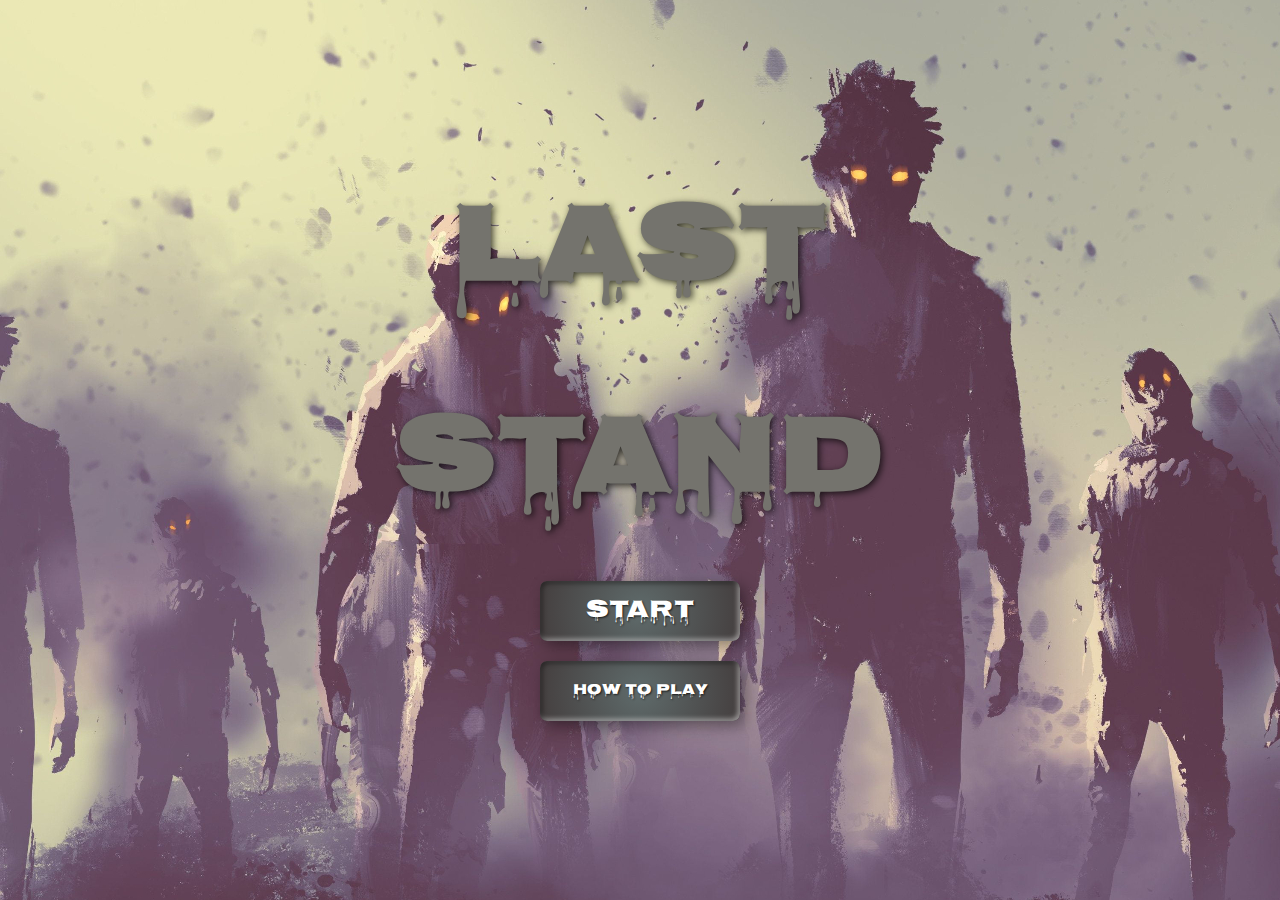
<file: index.html>
<!DOCTYPE html>
<html lang="en">

<head>
    <meta charset="UTF-8">
    <meta name="viewport" content="width=device-width, initial-scale=1.0">
    <title>Last Stand</title>
    <link rel="stylesheet" href="landing.css">
</head>

<body>
    <h1>Last</h1>
    <h1>Stand</h1>

    <div id="buttons">

        <button id="start" onclick="window.location.href='game.html'">Start</button>
        <button id="how-to-play" href=""> <a href="https://github.com/wreeshab/Last-Stand/blob/main/HowToPlay.md"
                target="_blank">How to Play</a></button>
    </div>

    <div id="how-to-play-container"></div>


    <script src="landing.js"></script>

</body>

</html>
</file>
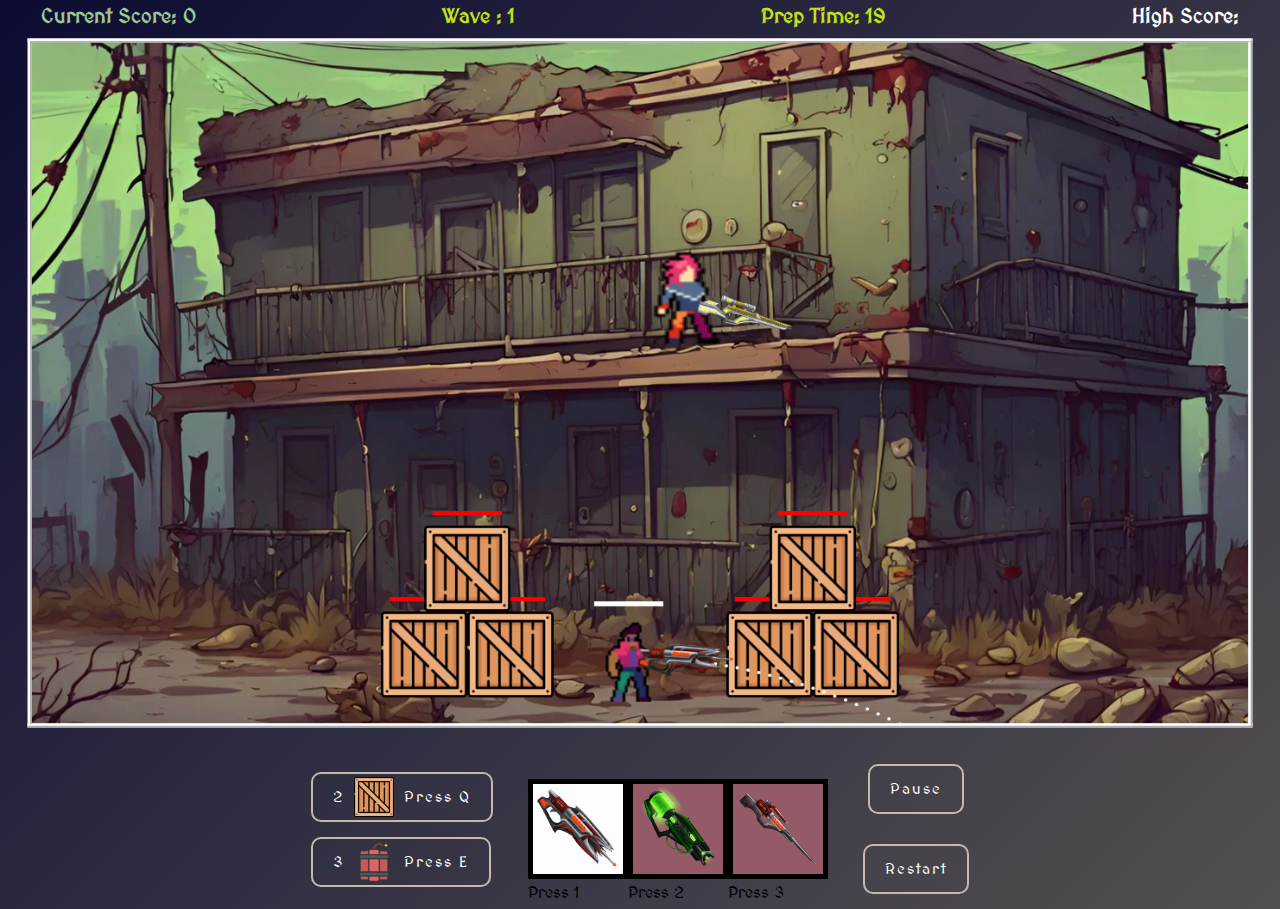
<file: game.html>
<!DOCTYPE html>
<html lang="en">

<head>
    <meta charset="UTF-8">
    <meta name="viewport" content="width=device-width, initial-scale=1.0">
    <link rel="stylesheet" href="style.css">
    <link rel="icon" href="assets/favicon.png">
    <link rel="stylesheet" href="https://cdnjs.cloudflare.com/ajax/libs/font-awesome/6.5.2/css/all.min.css"
        integrity="sha512-SnH5WK+bZxgPHs44uWIX+LLJAJ9/2PkPKZ5QiAj6Ta86w+fsb2TkcmfRyVX3pBnMFcV7oQPJkl9QevSCWr3W6A=="
        crossorigin="anonymous" referrerpolicy="no-referrer" />
    <title>Last Stand</title>
</head>

<body>
    <div id="score-board">
        <div id="current-score">Current Score: <span id="current-score-value">0</span></div>
        <div id="wave">Wave : <span id="wave-value">1</span></div>
        <div id="prep-time">Prep Time: <span id="prep-time-value">0</span></div>
        <div id="high-score">High Score: <span id="high-score-value">0</span></div>
    </div>
    <canvas id="canvas"></canvas>


    <div id="control-panel">
        <div id="place-box-container">
            <button id="place-box"><span id="number-box">2</span> <img src="assets/crate.png"
                    onclick="gameLogic.placeBox()" alt="">Press Q</button>
            <button id="place-mine" onclick="gameLogic.placeMine()"> <span id="number-mine">3</span> <img
                    src="assets/tnt.png" alt="">Press E</button>
        </div>

        <div id="inventory">
            <div id="Normalgun" class="active"><img src="assets/guns/Normalgun.png" alt=""> Press 1</div>
            <div id="Shotgun"><img src="assets/guns/Shotgun.png" alt=""> Press 2</div>
            <div id="Rifle"><img src="assets/guns/Rifle.png" alt=""> Press 3</div>
        </div>

        <div id="control-buttons">
            <button id="pause">Pause</button>
            <button id="restart">Restart</button>
        </div>

        <div id="game-over-pop">
            <img src="assets/favicon.png" alt="">
            <p>Game Over</p>
            <p>Your score: <span id="final-score">000</span></p>
            <button id="play-again">Play Again</button>
        </div>
    </div>

    <!-- Powerups -->
    <script src="classes/powerups/Powerup.js"></script>
    <script src="classes/powerups/BulletRainPowerUp.js"></script>
    <script src="classes/powerups/GunDamageInc.js"></script>
    <script src="classes/powerups/HeathPowerUp.js"></script>
    <script src="classes/powerups/HighJump.js"></script>
    <script src="classes/powerups/RapidFire.js"></script>
    <script src="classes/powerups/Jetpack.js"></script>
    <!--End of prps -->


    <script src="classes/Bullet.js"></script>
    <script src="classes/Gun.js"></script>
    <script src="classes/Mine.js"></script>
    <script src="classes/HitpointsBar.js"></script>
    <script src="classes/AutoGun.js"></script>
    <script src="classes/Trajectory.js"></script>
    <script src="classes/Sprite.js"></script>
    <script src="classes/Player.js"></script>
    <script src="classes/Box.js"></script>
    <script src="classes/Bat.js"></script>
    <script src="classes/BatZombie.js"></script>
    <script src="classes/BoxZombie.js"></script>
    <script src="classes/ZombieBasic.js"></script>
    <script src="classes/GameLogic.js"></script>
    <script src="gameControlFunctions.js"></script>
    <script src="script.js"></script>
    <script src="eventListeners.js"></script>
</body>

</html>
</file>
<file: landing.css>
@import url("https://fonts.googleapis.com/css2?family=Nosifer&display=swap");

* {
  margin: 0;
  padding: 0;
  font-family: "Nosifer", cursive;
  user-select: none;
}

body {
  font-family: Arial, sans-serif;
  background-color: #f0f0f0;
  display: flex;
  justify-content: center;
  align-items: center;
  height: 100vh;
  margin: 0;
  flex-direction: column;
  background: url(assets/landing.jpg);
}

h1 {
  text-align: center;
  font-size: 110px;
  margin-bottom: 20px;
  color: #74736d;
  text-shadow: 2px 2px 7px rgba(0, 0, 0, 0.733);
}

#buttons {
  text-align: center;
  margin-bottom: 20px;
  display: flex;
  justify-content: center;
  flex-direction: column;
  align-items: center;
  gap: 20px;
}

#buttons button {
  margin: 0 10px;
}
button {
  background-color: #332c22; /* Stone color */
  color: #fff;
  padding: 10px 20px;
  border: none;
  border-radius: 7px;
  cursor: pointer;
  font-size: 15px;
  height: 60px;
  display: flex;
  justify-content: center;
  align-items: center;
  gap: 10px;
  width: 200px;
  padding: 30px;
  box-shadow: inset 2px 2px 5px rgba(0, 0, 0, 0.5),
    inset -2px -2px 5px rgba(255, 255, 255, 0.5),
    5px 5px 15px rgba(0, 0, 0, 0.4);
  text-shadow: 1px 1px 2px rgba(0, 0, 0, 0.7);
  background-image: radial-gradient(circle, #5f6b6b, #443e3e);
  transition: transform 0.1s ease-in-out;
}
button:hover {
  transform: rotate(10deg);
}
a {
  text-decoration: none;
  color: #fff;
}

button:active {
  transform: translateY(10px);
}

#start {
  font-size: 25px;
}

button:hover {
  background-color: #3e8e41;
}

#how-to-play-container {
  display: none;
  padding: 20px;
  border: 1px solid #ddd;
  box-shadow: 0 0 10px rgba(0, 0, 0, 0.1);
  width: 50%;
  margin: 40px auto;
  background-color: #fff;
}

#how-to-play-container h2 {
  margin-top: 0;
}

#how-to-play-container p {
  margin-bottom: 20px;
}
</file>
<file: style.css>
@import url("https://fonts.googleapis.com/css2?family=MedievalSharp&display=swap");

* {
  margin: 0;
  padding: 0;
  box-sizing: border-box;
  user-select: none;
  font-family: "MedievalSharp";
}
body {
  position: relative;
  display: flex;
  justify-content: center;
  flex-direction: column;
  align-items: center;
  min-height: 100vh;
  width: 100%;
  background: linear-gradient(135deg, rgb(12, 12, 51), rgb(83, 80, 80));
  background-size: cover;
  background-repeat: no-repeat;
}
#canvas {
  height: 792px;
  width: 1408px;
  border: 5px ridge rgb(255, 255, 255);
  background-color: aliceblue;
  scale: 0.87;
  margin-bottom: -30px;
  margin-top: -20px;
}
#inventory {
  display: flex;
  width: 300px;
  height: 100px;
  background-color: rgb(148, 90, 104);
}
#control-buttons {
  justify-content: center;
  display: flex;
  flex-direction: column;
  align-items: center;
}
#control-panel {
  display: flex;
  justify-content: center;
  align-items: center;
  gap: 20px;
}

#inventory div img {
  width: 100px;
  height: 100px;
  user-select: none;
  padding: 3px;
  border: 5px solid rgb(0, 0, 0);
}

.active {
  background-color: #fdfdff;
}

button {
  padding: 20px;
  width: auto;
  height: 50px;
  align-items: center;
  justify-content: center;
  display: flex;
  position: relative;
  margin: 15px;
  text-align: center;
  font-size: 15px;
  letter-spacing: 2px;
  text-decoration: none;
  color: #fdfdff;
  background: transparent;
  cursor: pointer;
  transition: ease-out 0.5s;
  border: 2px solid #c4b8b1;
  border-radius: 10px;
  box-shadow: inset 0 0 0 0 rgb(12, 12, 51);
}
button img {
  width: 40px;
  height: 40px;
  margin: 10px;
  user-select: none;
}

button:hover {
  color: white;
  box-shadow: inset 0 -100px 0 0 rgb(77, 10, 49);
}

button:active {
  transform: scale(0.9);
}
#score-board {
  width: 1248px;
  padding: 0 25px;
  height: 30px;
  justify-content: space-between;
  align-items: center;
  display: flex;
  margin-bottom: -23px;
}
#current-score {
  color: rgb(158, 199, 147);
  font-family: "MedievalSharp";
  font-size: 20px;
  font-weight: 700;
}
#high-score {
  color: rgb(255, 255, 255);
  font-family: "MedievalSharp";
  font-size: 20px;
  font-weight: 700;
}
#wave {
  color: rgb(195, 226, 21);
  font-family: "MedievalSharp";
  font-size: 20px;
  font-weight: 700;
}
#prep-time {
  color: rgb(195, 226, 21);
  font-family: "MedievalSharp";
  font-size: 20px;
  font-weight: 700;
}

#game-over-pop {
  position: absolute;
  top: 50%;
  left: 50%;
  transform: translate(-50%, -50%);
  background-color: #4e3527ab;
  width: 500px;
  height: 400px;
  border-radius: 10px;
  display: flex;
  flex-direction: column;
  justify-content: center;
  align-items: center;
  gap: 20px;
  backdrop-filter: blur(10px);
  padding: 10px;
  visibility: hidden;
  transition: opacity 0.5s ease-in-out;
}

#game-over-pop img {
  width: 175px;
  height: 175px;
}
#game-over-pop p {
  font-size: 24px;
  font-family: "MedievalSharp";
  color: rgb(255, 255, 255);
}
</file>
